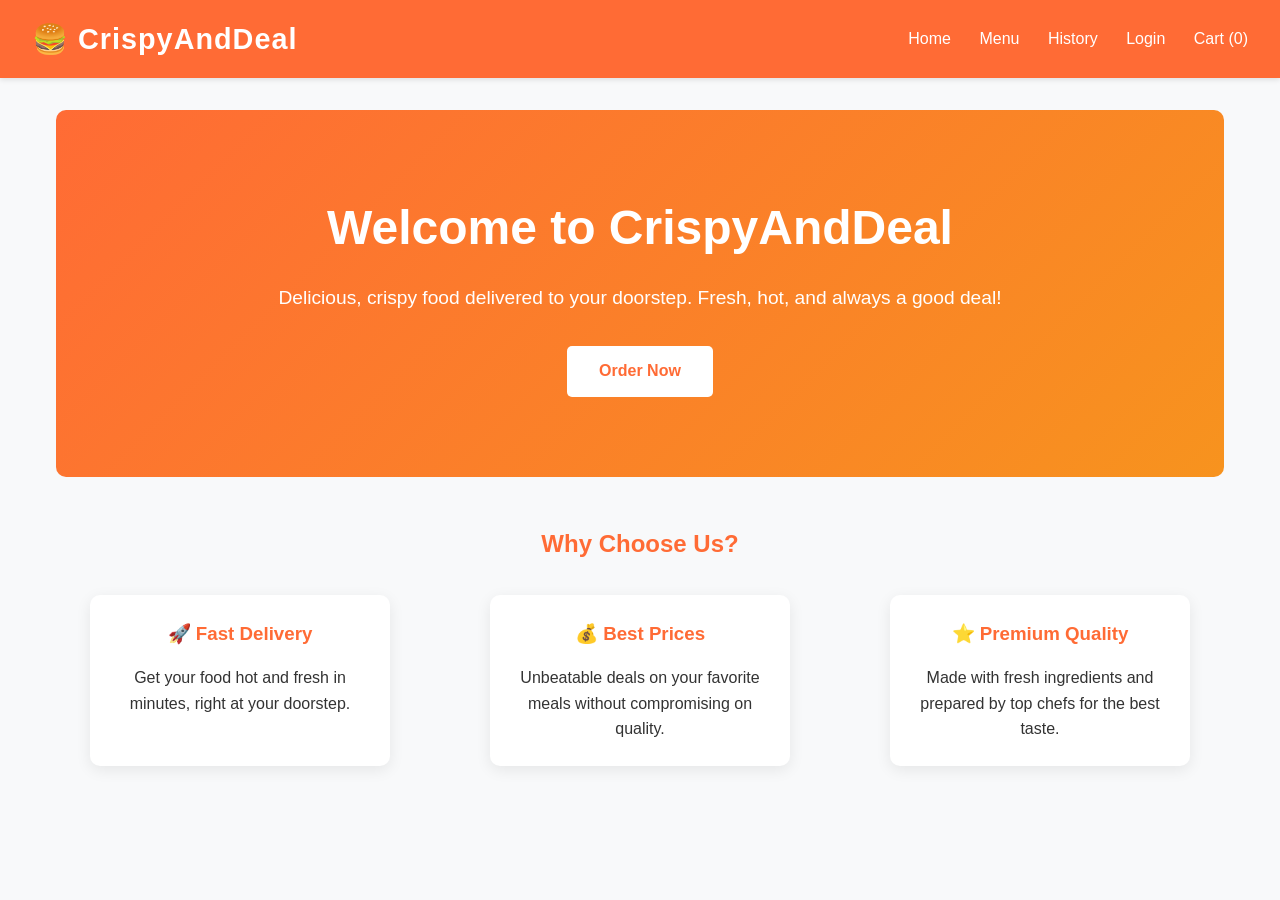
<file: index.html>
<!DOCTYPE html>
<html lang="en">
<head>
    <meta charset="UTF-8">
    <meta name="viewport" content="width=device-width, initial-scale=1.0">
    <title>Home - CrispyAndDeal</title>
    <link rel="stylesheet" href="style.css">
</head>
<body>
    <header>
        <h1>🍔 CrispyAndDeal</h1>
        <nav>
            <a href="index.html">Home</a>
            <a href="menu.html">Menu</a>
            <a href="history.html">History</a>
            <a href="login.html" id="loginLink">Login</a>
            <a href="#" id="logoutLink" onclick="handleLogout()" style="display: none;">Logout</a>
            <a href="menu.html">Cart (<span id="cartCount">0</span>)</a>
        </nav>
    </header>

    <div class="container">
        <div class="hero" style="background: linear-gradient(135deg, #ff6b35 0%, #f7931e 100%);">
            <h2>Welcome to CrispyAndDeal</h2>
            <p>Delicious, crispy food delivered to your doorstep. Fresh, hot, and always a good deal!</p>
            <a href="menu.html" class="btn" style="background: white; color: #ff6b35;">Order Now</a>
        </div>
        
        <div style="text-align: center; margin-top: 3rem;">
            <h2 style="color: #ff6b35; margin-bottom: 2rem;">Why Choose Us?</h2>
            <div style="display: flex; justify-content: space-around; flex-wrap: wrap; gap: 2rem;">
                <div style="padding: 1.5rem; max-width: 300px; background: white; border-radius: 10px; box-shadow: 0 4px 15px rgba(0,0,0,0.08);">
                    <h3 style="color: #ff6b35; margin-bottom: 1rem;">🚀 Fast Delivery</h3>
                    <p>Get your food hot and fresh in minutes, right at your doorstep.</p>
                </div>
                <div style="padding: 1.5rem; max-width: 300px; background: white; border-radius: 10px; box-shadow: 0 4px 15px rgba(0,0,0,0.08);">
                    <h3 style="color: #ff6b35; margin-bottom: 1rem;">💰 Best Prices</h3>
                    <p>Unbeatable deals on your favorite meals without compromising on quality.</p>
                </div>
                <div style="padding: 1.5rem; max-width: 300px; background: white; border-radius: 10px; box-shadow: 0 4px 15px rgba(0,0,0,0.08);">
                    <h3 style="color: #ff6b35; margin-bottom: 1rem;">⭐ Premium Quality</h3>
                    <p>Made with fresh ingredients and prepared by top chefs for the best taste.</p>
                </div>
            </div>
        </div>
    </div>

    <script src="script.js"></script>
</body>
</html>
</file>
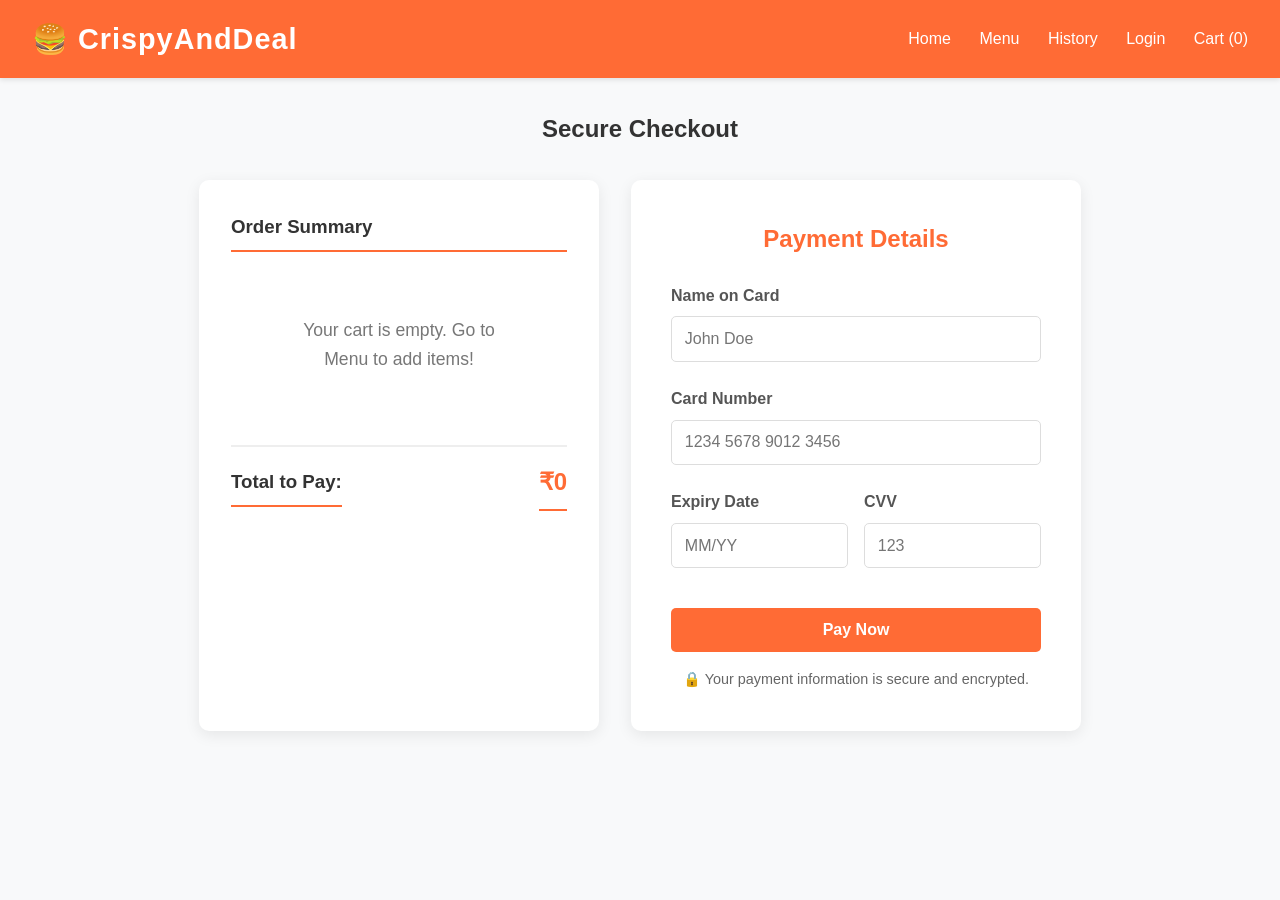
<file: checkout.html>
<!DOCTYPE html>
<html lang="en">
<head>
    <meta charset="UTF-8">
    <meta name="viewport" content="width=device-width, initial-scale=1.0">
    <title>Checkout - CrispyAndDeal</title>
    <link rel="stylesheet" href="style.css">
</head>
<body>
    <header>
        <h1>🍔 CrispyAndDeal</h1>
        <nav>
            <a href="index.html">Home</a>
            <a href="menu.html">Menu</a>
            <a href="history.html">History</a>
            <a href="login.html" id="loginLink">Login</a>
            <a href="#" id="logoutLink" onclick="handleLogout()" style="display: none;">Logout</a>
            <a href="menu.html">Cart (<span id="cartCount">0</span>)</a>
        </nav>
    </header>

    <div class="container">
        <h2 style="text-align: center; margin-bottom: 2rem; color: #333;">Secure Checkout</h2>
        
        <div style="display: flex; flex-wrap: wrap; gap: 2rem; justify-content: center;">
            <!-- Order Summary -->
            <div class="cart-summary" style="flex: 1; min-width: 300px; max-width: 400px; margin-top: 0;">
                <h3>Order Summary</h3>
                <div id="cartItems">
                    <!-- Cart items will be rendered here -->
                </div>
                <div style="display: flex; justify-content: space-between; align-items: center; margin-top: 1.5rem; padding-top: 1rem; border-top: 2px solid #eee;">
                    <h3>Total to Pay:</h3>
                    <h3 id="totalAmount" style="color: #ff6b35; font-size: 1.5rem;">₹0</h3>
                </div>
            </div>

            <!-- Payment Form -->
            <div class="form-container" style="flex: 1; min-width: 300px; max-width: 450px; margin: 0;">
                <h2>Payment Details</h2>
                <form id="checkoutForm">
                    <div class="form-group">
                        <label for="cardName">Name on Card</label>
                        <input type="text" id="cardName" placeholder="John Doe" required>
                    </div>
                    <div class="form-group">
                        <label for="cardNumber">Card Number</label>
                        <input type="text" id="cardNumber" placeholder="1234 5678 9012 3456" maxlength="19" required>
                    </div>
                    <div style="display: flex; gap: 1rem;">
                        <div class="form-group" style="flex: 1;">
                            <label for="expiry">Expiry Date</label>
                            <input type="text" id="expiry" placeholder="MM/YY" maxlength="5" required>
                        </div>
                        <div class="form-group" style="flex: 1;">
                            <label for="cvv">CVV</label>
                            <input type="password" id="cvv" placeholder="123" maxlength="3" required>
                        </div>
                    </div>
                    <button type="submit" class="btn" style="width: 100%; margin-top: 1rem;">Pay Now</button>
                </form>
                <p style="text-align: center; margin-top: 1rem; font-size: 0.9rem; color: #666;">
                    🔒 Your payment information is secure and encrypted.
                </p>
            </div>
        </div>
    </div>

    <script src="script.js"></script>
</body>
</html>
</file>
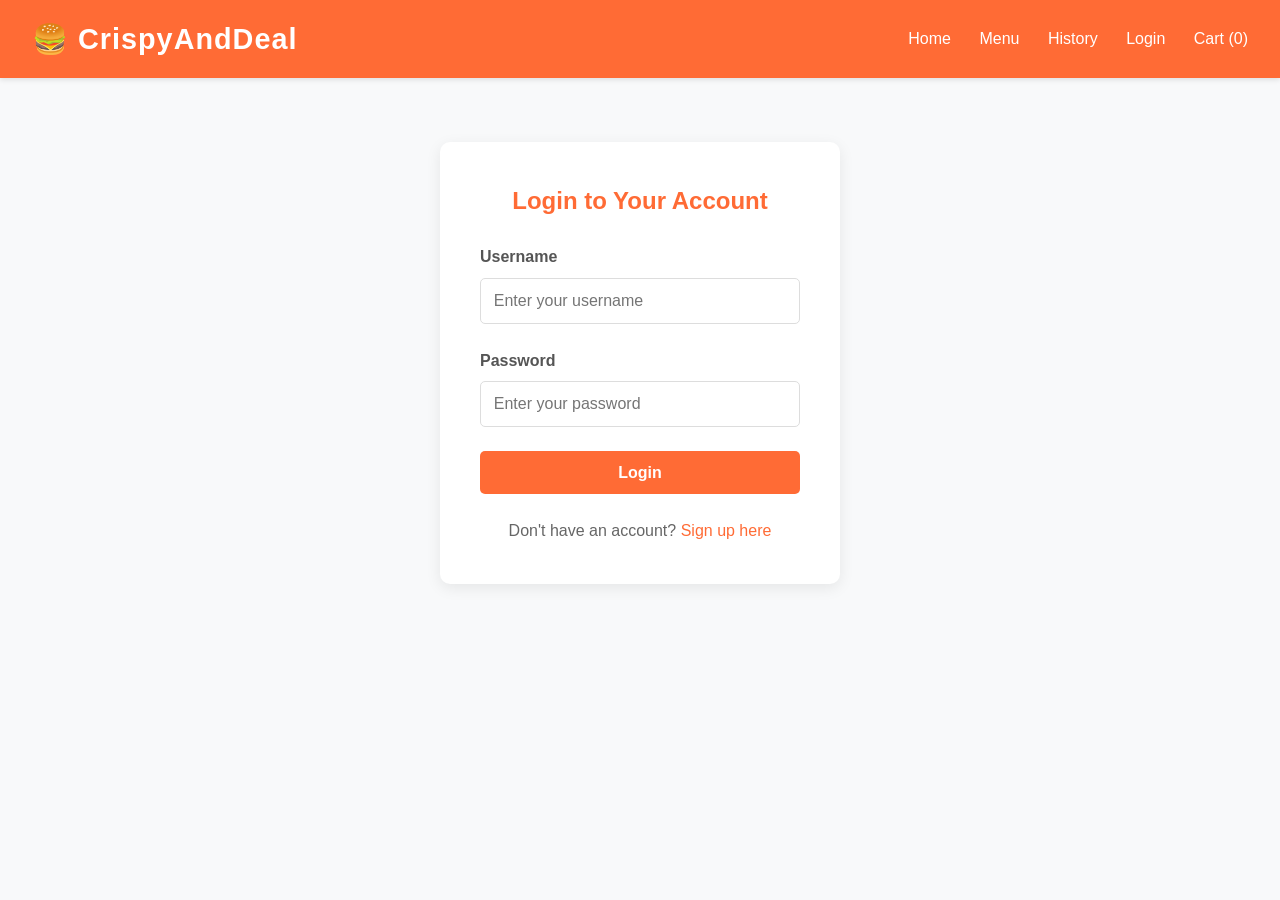
<file: login.html>
<!DOCTYPE html>
<html lang="en">
<head>
    <meta charset="UTF-8">
    <meta name="viewport" content="width=device-width, initial-scale=1.0">
    <title>Login - CrispyAndDeal</title>
    <link rel="stylesheet" href="style.css">
</head>
<body>
    <header>
        <h1>🍔 CrispyAndDeal</h1>
        <nav>
            <a href="index.html">Home</a>
            <a href="menu.html">Menu</a>
            <a href="history.html">History</a>
            <a href="login.html" id="loginLink">Login</a>
            <a href="#" id="logoutLink" onclick="handleLogout()" style="display: none;">Logout</a>
            <a href="menu.html">Cart (<span id="cartCount">0</span>)</a>
        </nav>
    </header>

    <div class="container">
        <div class="form-container">
            <h2>Login to Your Account</h2>
            <form id="loginForm">
                <div class="form-group">
                    <label for="username">Username</label>
                    <input type="text" id="username" placeholder="Enter your username" required>
                </div>
                <div class="form-group">
                    <label for="password">Password</label>
                    <input type="password" id="password" placeholder="Enter your password" required>
                </div>
                <button type="submit" class="btn" style="width: 100%;">Login</button>
            </form>
            <p style="text-align: center; margin-top: 1.5rem; color: #666;">
                Don't have an account? <a href="#" style="color: #ff6b35; text-decoration: none;">Sign up here</a>
            </p>
        </div>
    </div>

    <script src="script.js"></script>
</body>
</html>
</file>
<file: style.css>
/* style.css */
* {
    margin: 0;
    padding: 0;
    box-sizing: border-box;
    font-family: 'Segoe UI', Tahoma, Geneva, Verdana, sans-serif;
}

body {
    background-color: #f8f9fa;
    color: #333;
    line-height: 1.6;
}

header {
    background-color: #ff6b35;
    color: white;
    padding: 1rem 2rem;
    display: flex;
    justify-content: space-between;
    align-items: center;
    box-shadow: 0 2px 5px rgba(0,0,0,0.1);
    position: sticky;
    top: 0;
    z-index: 100;
}

header h1 {
    font-size: 1.8rem;
    font-weight: bold;
    letter-spacing: 1px;
}

nav a {
    color: white;
    text-decoration: none;
    margin-left: 1.5rem;
    font-weight: 500;
    transition: color 0.3s;
}

nav a:hover {
    color: #ffe5d9;
}

.container {
    max-width: 1200px;
    margin: 2rem auto;
    padding: 0 1rem;
}

.hero {
    text-align: center;
    padding: 5rem 1rem;
    background: linear-gradient(rgba(0,0,0,0.6), rgba(0,0,0,0.6)), url('https://images.unsplash.com/photo-1504674900247-0877df9cc836?w=1200&h=400&fit=crop');
    background-size: cover;
    background-position: center;
    color: white;
    border-radius: 10px;
    margin-bottom: 2rem;
}

.hero h2 {
    font-size: 3rem;
    margin-bottom: 1rem;
}

.hero p {
    font-size: 1.2rem;
    margin-bottom: 2rem;
}

.btn {
    display: inline-block;
    background-color: #ff6b35;
    color: white;
    padding: 0.8rem 2rem;
    text-decoration: none;
    border-radius: 5px;
    border: none;
    cursor: pointer;
    font-size: 1rem;
    font-weight: bold;
    transition: background-color 0.3s, transform 0.2s;
}

.btn:hover {
    background-color: #e85a2b;
    transform: translateY(-2px);
}

.menu-grid {
    display: grid;
    grid-template-columns: repeat(auto-fit, minmax(260px, 1fr));
    gap: 2rem;
    margin-top: 2rem;
}

.menu-item {
    background: white;
    border-radius: 10px;
    overflow: hidden;
    box-shadow: 0 4px 15px rgba(0,0,0,0.08);
    transition: transform 0.3s, box-shadow 0.3s;
}

.menu-item:hover {
    transform: translateY(-5px);
    box-shadow: 0 8px 25px rgba(0,0,0,0.15);
}

.menu-item img {
    width: 100%;
    height: 200px;
    object-fit: cover;
}

.menu-item-content {
    padding: 1.5rem;
    text-align: center;
}

.menu-item h3 {
    margin-bottom: 0.5rem;
    color: #222;
    font-size: 1.3rem;
}

.price {
    color: #ff6b35;
    font-size: 1.4rem;
    font-weight: bold;
    margin-bottom: 1rem;
    display: block;
}

.form-container {
    max-width: 400px;
    margin: 4rem auto;
    background: white;
    padding: 2.5rem;
    border-radius: 10px;
    box-shadow: 0 4px 15px rgba(0,0,0,0.08);
}

.form-container h2 {
    text-align: center;
    margin-bottom: 1.5rem;
    color: #ff6b35;
}

.form-group {
    margin-bottom: 1.5rem;
}

.form-group label {
    display: block;
    margin-bottom: 0.5rem;
    font-weight: 600;
    color: #555;
}

.form-group input {
    width: 100%;
    padding: 0.8rem;
    border: 1px solid #ddd;
    border-radius: 5px;
    font-size: 1rem;
    transition: border-color 0.3s;
}

.form-group input:focus {
    outline: none;
    border-color: #ff6b35;
}

.cart-summary {
    background: white;
    padding: 2rem;
    border-radius: 10px;
    box-shadow: 0 4px 15px rgba(0,0,0,0.08);
    margin-top: 2rem;
}

.cart-summary h3 {
    margin-bottom: 1rem;
    border-bottom: 2px solid #ff6b35;
    padding-bottom: 0.5rem;
}

.history-item {
    background: white;
    padding: 1.5rem;
    border-radius: 10px;
    box-shadow: 0 4px 15px rgba(0,0,0,0.08);
    margin-bottom: 1rem;
    display: flex;
    justify-content: space-between;
    align-items: center;
    flex-wrap: wrap;
    gap: 1rem;
}

.history-item .order-details {
    flex: 1;
}

.history-item .order-total {
    text-align: right;
    min-width: 120px;
}

.empty-state {
    text-align: center;
    padding: 3rem;
    color: #777;
    font-size: 1.1rem;
}

@media (max-width: 768px) {
    header {
        flex-direction: column;
        gap: 1rem;
    }
    
    nav {
        display: flex;
        flex-wrap: wrap;
        justify-content: center;
        gap: 0.5rem;
    }
    
    nav a {
        margin: 0 0.5rem;
    }
    
    .hero h2 {
        font-size: 2rem;
    }
}
</file>
